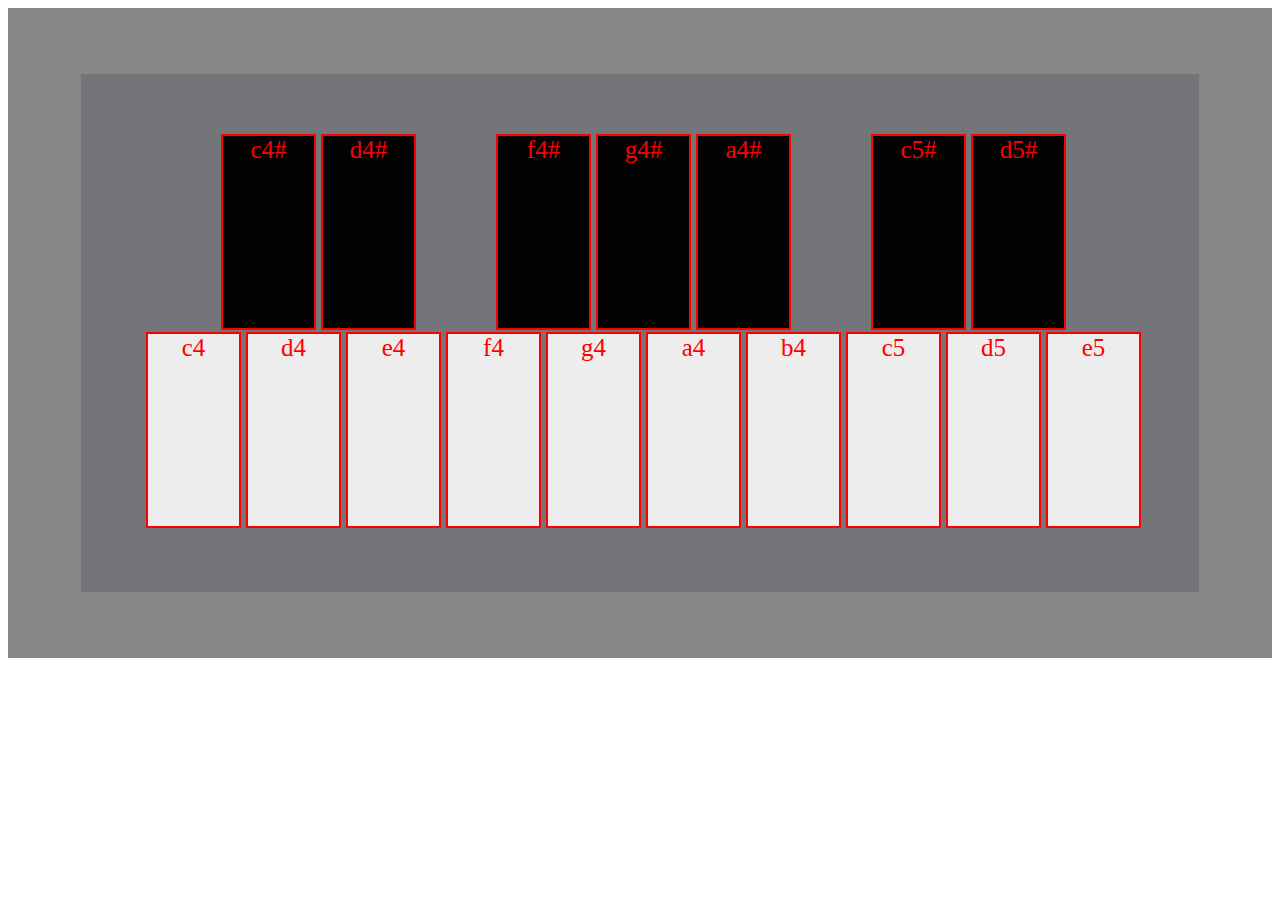
<file: keyboard/index.html>
<html>
<head>
	<title>piano</title>
	<link rel="stylesheet" type="text/css" href="css/layout.css">
</head>
<body>
	<div class="main">
		<div class="key-board" id="keyBoard">
			<div class="high clearfix" id="high-notes"></div>
			<div class="high low clearfix" id="low-notes"></div>

			<!-- <div class="key" id="c3"></div>
			<div class="key" id="d3"></div>
			<div class="key high" id="d3"></div> -->
		</div>
	</div>
	<script type="text/javascript" src="js/Media.js"></script>
	<script type="text/javascript" src="js/PlayKeyboard.js"></script>
	<script type="text/javascript" src="js/notes.js"></script>
	<script type="text/javascript" src="js/CreateKeyBoard.js"></script>

	<script type="text/javascript">
		new PlayKeyBoard();
	</script>
</body>
</html>
</file>
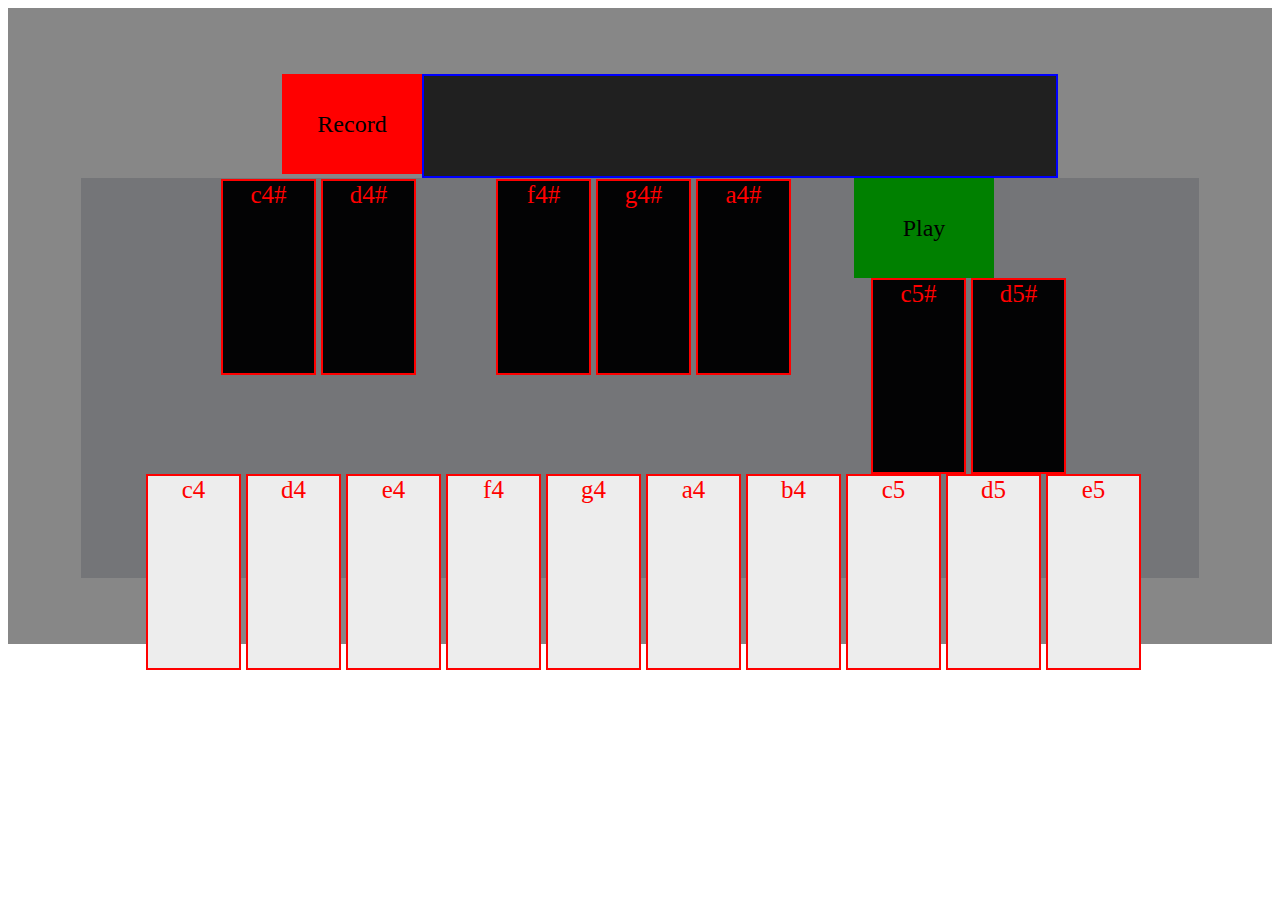
<file: final/keyboard/index.html>
<html>
<head>
	<title>piano</title>
	<link rel="stylesheet" type="text/css" href="css/layout.css">
	<script type="text/javascript" src="js/Media.js"></script>
	<script type="text/javascript" src="js/PlayKeyBoard.js"></script>
	<script type="text/javascript" src="js/notes.js"></script>
	<script type="text/javascript" src="js/CreateKeyBoard.js"></script>
  <script type="text/javascript" src="js/GetStream.js"></script>
  <script type="text/javascript" src="js/AudioVisualizer.js"></script>
  <script type="text/javascript" src="js/Recorder.js"></script>





</head>
<body>
	
	<div class="main">
       
    <div class="canvas-wrapper">
      <div class="record" id="rec">Record</div>
      <canvas id = "analyser"></canvas>
      <div class="record play" id="play">Play</div>
    </div>
    

		

		<div class="key-board" id="keyBoard">
			<div class="high clearfix" id="high-notes"></div>
			<div class="high low clearfix" id="low-notes"></div>
		</div>


	</div>
	

	<script type="text/javascript">
		new PlayKeyBoard();
	</script>
</body>
</html>
</file>
<file: keyboard/css/layout.css>
.main{
	background: #878787;
	width: 100%;
  padding-top: 66px;
  padding-bottom: 66px;

}

.key-board{
	margin: 0 auto;
  width: 1000px;
  height: 400px;
  background: #747578;
  padding: 59px;
}

.high{
  height: 196px;
  width: 100%;
  padding: 1px;

}

.low{
  
}

.key{
  background: #ededed;
  float: left;
	width: 91px;
	height: 192px;
  border: 2px solid red;
  margin-left:5px;
}

.key.active{
  background: #dadada;
}

.key.high-note{
  background: #030304;
}

.key.high-note.active{
  background: #1b1c1c;
}
</file>
<file: final/keyboard/css/layout.css>
.main{
	background: #878787;
	width: 100%;
  padding-top: 66px;
  padding-bottom: 66px;

}

canvas { 
    display: inline-block; 
    background: #202020; 
    width: 50%;
    height: 100px;
    border: 2px solid blue;
    /*margin-left: 14px;*/
  }

.canvas-wrapper{
  width: 100%;
}

.key-board{
	margin: 0 auto;
  width: 1000px;
  height: 400px;
  background: #747578;
  padding: 0 59px;
}

.high{
  height: 196px;
  width: 100%;
  padding: 1px;

}

.low{
  
}

.key{
  background: #ededed;
  float: left;
	width: 91px;
	height: 192px;
  border: 2px solid red;
  margin-left:5px;
}

.key.active{
  background: #dadada;
}

.key.high-note{
  background: #030304;
}

.key.high-note.active{
  background: #1b1c1c;
}

.record{
  background: red;
  float: left;
  height: 100px;
  width: 140px;
  margin-left: 274px;
  text-align: center;
  line-height: 100px;
  font-size: 24px;
}

.record.play{
  background: green;
  float: right;
  margin-right: 278px;
  margin-left:0px; 
}
</file>
